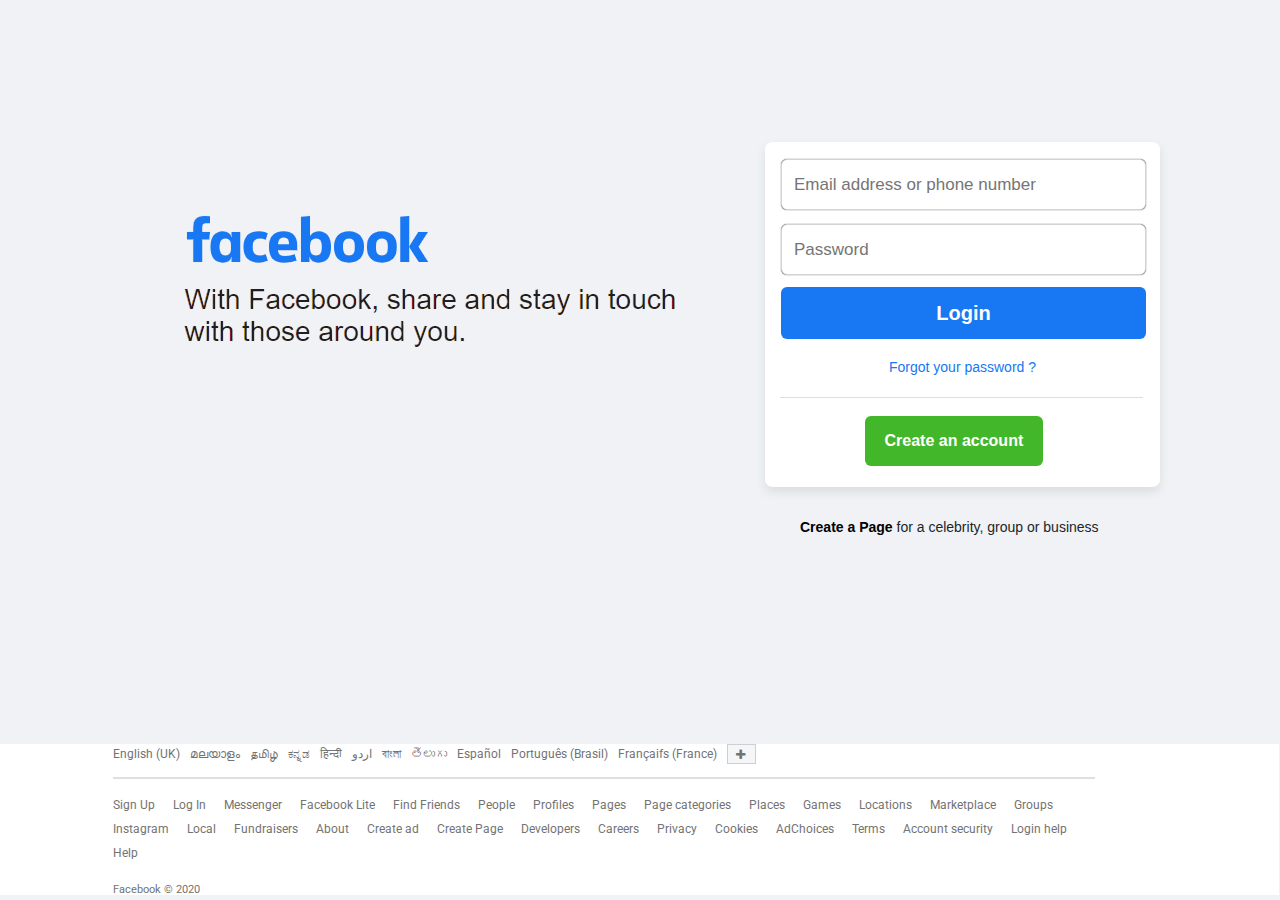
<file: index.html>
<!DOCTYPE html>

<head>
  <meta charset="UTF-8">
  <meta name="viewport" content="width=device-width, initial-scale=1.0, user-scalable=no">
  <link rel="stylesheet" type="text/css" href="css/computer.css" media="screen and (min-width: 769px)">
  <link rel="stylesheet" type="text/css" href="css/mobile.css" media="screen and (max-width: 768px)">
  <link rel="stylesheet" href="https://use.fontawesome.com/releases/v5.7.0/css/all.css"
    integrity="sha384-lZN37f5QGtY3VHgisS14W3ExzMWZxybE1SJSEsQp9S+oqd12jhcu+A56Ebc1zFSJ" crossorigin="anonymous">
  <link rel="stylesheet" href="https://cdnjs.cloudflare.com/ajax/libs/font-awesome/4.7.0/css/font-awesome.min.css">
  <link href="https://fonts.googleapis.com/css?family=Roboto" rel="stylesheet">
  <link rel="stylesheet" type="text/css" href="bootstrap/dist/css/bootstrap.min.css">

  <title>Facebook - Log In or Sign Up</title>
</head>

<body>
  <div class="computer">

    <img src="images/1.png " class="img1">


    <div class="name">
      <input type="text" placeholder="Email address or phone number" class="email">

      <input type="password" placeholder="Password" class="email1">


      <a href="home.html"><button class="button">Login</button></a>

      <a href="forgotpw.html" class="forget">Forgot your password ? </a>

      <div class="line"></div>
      <!-- Button trigger modal -->
      <button type="button" class="button1" data-toggle="modal" data-target="#exampleModalCenter">
        Create an account
      </button>

      <!-- Modal -->
      <div class="modal fade" id="exampleModalCenter" tabindex="-1" role="dialog"
        aria-labelledby="exampleModalCenterTitle" aria-hidden="true">
        <div class="modal-dialog " role="document">
          <div class="modal-content">
            <div class="modal-header">
              <h1 class="modal-title">Register <p class="wordsmall">it's quick and easy.</p>
              </h1>



              <button type="button" class="close" data-dismiss="modal" aria-label="Close">
                <span>&times;</span>
              </button>
            </div>
            <div class="modal-body">
              <div>
                <input class="easy" placeholder="First name">
                <input class="easy" placeholder="Last name">
              </div>

              <div>
                <input class="easy1" placeholder="Mobile number or e-mail">
                <input class="easy1" placeholder="New password">
                <div class="birthday">
                  <h6 class="date " style="color: #6d6d6e;">Date of birth <div class="fa fa-question-circle"></div>
                  </h6>
                  <select class="day">
                    <option value="Day">Day</option>
                    <option value="1">1</option>
                    <option value="2">2</option>
                    <option value="3">3</option>
                    <option value="4">4</option>
                    <option value="5">5</option>
                    <option value="6">6</option>
                    <option value="7" selected>7</option>
                    <option value="8">8</option>
                    <option value="9">9</option>
                    <option value="10">10</option>
                    <option value="11">11</option>
                    <option value="12">12</option>
                    <option value="13">13</option>
                    <option value="14">14</option>
                    <option value="15">15</option>
                    <option value="16">16</option>
                    <option value="16">17</option>
                    <option value="16">18</option>
                    <option value="16">19</option>
                    <option value="16">20</option>
                    <option value="16">21</option>
                  </select>
                  <select class="month">
                    <option value="Month">Month</option>
                    <option value="Jan">Jan</option>
                    <option value="Feb">Feb</option>
                    <option value="Mar">Mar</option>
                    <option value="Apr">Apr</option>
                    <option value="May">May</option>
                    <option value="Jun">Jun</option>
                    <option value="Jul" selected>Jul</option>
                    <option value="Aug">Aug</option>
                    <option value="Sep">Sep</option>
                    <option value="Oct">Oct</option>
                    <option value="Nov">Nov</option>
                    <option value="Dec">Dec</option>

                  </select>
                  <select class="year">
                    <option value="Year">Year</option>
                    <option value="2019">2019</option>
                    <option value="2018">2018</option>
                    <option value="2017">2017</option>
                    <option value="2016">2016</option>
                    <option value="2015">2015</option>
                    <option value="2014" selected>2014</option>
                    <option value="2013">2013</option>
                    <option value="2012">2012</option>
                    <option value="2011">2011</option>
                    <option value="2010">2010</option>
                    <option value="2009">2009</option>
                    <option value="2008">2008</option>
                    <option value="2007">2007</option>
                    <option value="2006">2006</option>
                    <option value="2005">2005</option>
                    <option value="2004">2004</option>
                    <option value="2003">2003</option>
                    <option value="2002" selected>2002</option>
                    <option value="2001">2001</option>

                  </select>

                </div>
                <div class="gender">
                  <h6 class="date " style="color: #6d6d6e;">Kind <div class="fa fa-question-circle"></div>
                  </h6>
                  <button class="gender1">
                    <span class="female"> female</span>
                    <input type="radio" name="gender" class="radio">
                    <label for="custom"></label>
                  </button>

                  <button class="gender2">
                    <span class="female"> Man</span>
                    <input type="radio" name="gender" class="radio">
                    <label for="custom"></label>
                  </button>

                  <button class="gender2">
                    <span class="female"> Custom</span>
                    <input type="radio" name="gender" class="radio">
                    <label for="custom"></label>
                  </button>

                </div>
              </div>

              <span class="lastword">
                Press Register, you agree to our <a href="#"> Terms and Conditions</a> , our <a href="#"> Data Use
                  Policy</a> and our <a href="#"> Cookie Use Policy</a> . You may receive text notifications from us and
                you can unsubscribe at any time
              </span>
              <div>

                <button class="register"><a href="index.html">
                    <p class="word12"> Register </p>
                  </a></button>
              </div>
            </div>

          </div>
        </div>
      </div>

      <!-- <button class="button1">Create an account</button> -->








    </div>



    <div class="word">
      <a href="signupPC.html" class="create">Create a Page </a>
      <span>for a celebrity, group or business</span>
    </div>




    <footer>
      <div id="footersubdiv">
        <div id="languagediv">
          <a href="#" class="language" id="currentlang">English (UK)</a>
          <a href="#" class="language">മലയാളം</a>
          <a href="#" class="language">தமிழ்</a>
          <a href="#" class="language">ಕನ್ನಡ</a>
          <a href="#" class="language">हिन्दी</a>
          <a href="#" class="language">اردو</a>
          <a href="#" class="language">বাংলা</a>
          <a href="#" class="language">తెలుగు </a>
          <a href="#" class="language">Español</a>
          <a href="#" class="language">Português (Brasil)</a>
          <a href="#" class="language">Françaifs (France)</a>
          <a href="#" id="morelang"><i class="fa fa-plus" aria-hidden="true"></i></a>
        </div>
        <hr id="hrfinal">
        <div id="extralinksdiv">
          <a href="#" class="extralinks">Sign Up</a>
          <a href="#" class="extralinks">Log In</a>
          <a href="#" class="extralinks">Messenger</a>
          <a href="#" class="extralinks">Facebook Lite</a>
          <a href="#" class="extralinks">Find Friends</a>
          <a href="#" class="extralinks">People</a>
          <a href="#" class="extralinks">Profiles</a>
          <a href="#" class="extralinks">Pages</a>
          <a href="#" class="extralinks">Page categories</a>
          <a href="#" class="extralinks">Places</a>
          <a href="#" class="extralinks">Games</a>
          <a href="#" class="extralinks">Locations</a>
          <a href="#" class="extralinks">Marketplace</a>
          <a href="#" class="extralinks">Groups</a>
          <a href="#" class="extralinks">Instagram</a>
          <a href="#" class="extralinks">Local</a>
          <a href="#" class="extralinks">Fundraisers</a>
          <a href="#" class="extralinks">About</a>
          <a href="#" class="extralinks">Create ad</a>
          <a href="#" class="extralinks">Create Page</a>
          <a href="#" class="extralinks">Developers</a>
          <a href="#" class="extralinks">Careers</a>
          <a href="#" class="extralinks">Privacy</a>
          <a href="#" class="extralinks">Cookies</a>
          <a href="#" class="extralinks">AdChoices</a>
          <a href="#" class="extralinks">Terms</a>
          <a href="#" class="extralinks">Account security</a>
          <a href="#" class="extralinks">Login help</a>
          <a href="#" class="extralinks">Help</a>
        </div>
        <div id="createpage">

          <div id="copyrightdiv">
            <span id="copyright"><a href="https://www.facebook.com" target="_blank" id="copyrightfblink">Facebook</a> ©
              2020</span>
            <!--<span id="disclaimer">UI cloned for educational purposes by <a href="https://www.linkedin.com/in/kspranav10/" target="_blank" id="pranavks">Pranav K S &nbsp<i class="fa fa-linkedin-square"></i></a></span>-->
          </div>
        </div>
    </footer>

  </div>

  <div class="mobile">
    <div id="mobapplink" class="clearfix">
      <div href="#">
        <img src="images/fbandroid.png" id="mobandroidpic">
        <div id="getfbandroid">Use Facebook for Android and browse faster.</div>
      </div>
    </div>
    <div class="mobheader">
      <img src="images/facebook.svg" class="mobfblogo">
    </div>

    <div class="mobmaindiv" method="post" action="/">
      <div id="mobtextdiv">
        <input type="text" class="mobtextbox mobtextbox1" placeholder="Mobile number or email address">
        <input type="password" class="mobtextbox mobtextbox2" placeholder="Password">
      </div>
      <div class="mobloginbuttondiv">
        <a href="home.html"><input type="submit" class="mobloginbutton" value="To log in"></a>
      </div>
      <div id="ordiv">
        <span id="or">or</span>
      </div>
      <div id="mobcreatediv">
        <button id="mobcreate"><a href="mobilesignup.html" class="t2">Create an Account</a></button>
      </div>
      <div class="mobforgotpw">
        <a href="forgotpw.html" class="button1">Forgot your password ?</a>
        <span>·</span>

      </div>
    </div>
    <div class="mobfooter">
      <div id="moblangs">
        <div class="item1">
          <li><a href="#" id="mobcurrentlang">English (UK)</a></li>
          <li><a href="#">Hausa</a></li>
          <li><a href="#">Español</a></li>
          <li><a href="#">Deutsch</a></li>
        </div>
        <div class="item2">
          <li><a href="#">English (UK)</a></li>
          <li><a href="#">Português</a></li>
          <li><a href="#">اردو</a></li>
          <li><a href="#"><i ciass="fa fa-pius-square-o"></i></a></li>
        </div>
      </div>
      <div class="mobcopyright">
        <span class="mobfbcopyright"><a href="https://www.facebook.com" target="_blank"
            id="mobcopyrightfblink">Facebook</a> lnc.</span><br>
        <!--<span id="mobdisclaimer">UI cloned for educational purposes by <a href="https://www.linkedin.com/in/kspranav10/" target="_blank" id="mobpranavks">Pranav K S &nbsp<i class="fa fa-linkedin-square"></i></a></span>-->
      </div>
    </div>
  </div>

  <script src="../bootstrap/js/popper.min.js"></script>
  <script src="../bootstrap/js/jquery.min.js"></script>
  <script src="../bootstrap/dist/js/bootstrap.bundle.min.js"></script>

</body>
</file>
<file: css/computer.css>
/* Hiding Styles for Mobile Screen */
.mobile {
    display: none;
  }

body{
    background-color: rgb(240,242,245) !important;
    height: 800px;
    
}

.computer{
    /* display: flex;
    float: left; */
}

.img1{

    margin-left: 161px;
    margin-top: 191px;

}

.name{
    height: 345px;
    width: 395px;
    background-color: white;
    margin-left: 765px;
    margin-top: -222px;
    border-radius: 2%;
    box-shadow: 0 5px 10px #DBDDDF;
}

.email{
    margin-top: 17px;
    margin-left: 16px;
    width: 365px;
    height: 51px;
    border-radius: 6px;
    border:0.1px solid lightgray;
    font-family: Arial, Helvetica, sans-serif;
    font-size: 17px;
    padding-left:12px;
    padding-right: 12px;
    box-shadow: 0 0 1px;
}

.email1{
    margin-top: 14px;
    margin-left: 16px;
    width: 365px;
    height: 51px;
    border-radius: 6px;
    border:1px solid lightgray;
    font-family: Arial, Helvetica, sans-serif;
    font-size: 17px;
    padding-left:12px;
    padding-right: 12px;
    box-shadow: 0 0 1px;

}

.email:focus{
    outline: none;
    border:  1px solid blue;
    box-shadow: 0 0px 4px lightblue ;
 }

 .email1:focus{
    outline: none;
    border:  1px solid blue;
    box-shadow: 0 0px 4px lightblue ;
 }

 .button{
    margin-top: 12px;
    margin-left: 16px;
    width: 365px;
    height: 52px;
    border-radius: 6px;
    background-color: rgb(24,119,242);
    border: none;
    font-family: Arial, Helvetica, sans-serif;
    font-size: 20px;
    font-weight: bold;
    color: white;
    text-align: center;
 }

 .button:focus{
     outline: none;
     border: none !important;
 }
 .button:hover{
     background-color: rgb(13, 109, 235)  ;
 }
 

 .forget{
     text-decoration: none;
     display: block;
     color: #1877F2;
     text-align: center;
     margin-top: 18px;
     font-family: Arial, Helvetica, sans-serif;
     font-size: 14px;

 }
 .forget:hover{
     text-decoration: underline;
 }

 .line{
     background-color: #DADDE1;
     width: 92%;
     height: 1px;
     margin-top: 19px;
     margin-right: 15px;
     margin-left: 15px;
 }
 .button1{
    margin-top: 18px;
    margin-left: 100px;
    width: 45%;
    height: 50px;
    border-radius: 6px;
    background-color: #42B72a;
    border: none;
    font-family: Arial, Helvetica, sans-serif;
    font-size: 16px;
    font-weight: bold;
    color: white;
    text-align: center;
    

 }
 
 .modal{
   background-color: rgba(255, 255, 255, 0.8);
 

 }
 .modal-dialog{
   margin-top: 90px !important;
   border: none !important;
   width: 420px !important;
   background: transparent !important;
   box-shadow: 0 2px 4px #E6E6E7;
   border-radius: 10px !important;
   
 }
 .modal-title{
   font-weight: 600 !important;
   font-size: 32px !important;
   line-height: 38px !important;
   color: #1c1e21 !important;
   font-family: Arial, Helvetica, sans-serif !important;

 }

 .wordsmall{
  font-weight: 400 !important;
  font-size: 15px !important;
  line-height: 24px !important;
  color: #606770 !important;
  font-family: Arial, Helvetica, sans-serif !important;
 }
 .easy{
   padding: 12px;
   border-radius: 5px;
   height: 40px;
   width: 188px;
   border: 1px solid #ccd0d5;
   background-color: #F5F6F7;
 }
 .easy1{
   padding: 12px;
   border-radius: 5px;
   margin-top: 10px;
   height: 40px;
   width: 380px;
   border: 1px solid #ccd0d5;
   cursor: text;
   background-color: #F5F6F7;
 }
 .easy,.easy1:focus{
   outline: none;
 }
 .birthday{
   margin-top: 10px;
   
 }
 .date{
   font-size: 13px;
 }
 .day{
  width: 120px;
  height: 30px;
  border: 1px solid #CCD0D5 ;
  background-color: white;
  border-radius: 4px;

 }
 .month{
  width: 120px;
  height: 30px;
  border: 1px solid #CCD0D5 ;
  background-color: white;
  border-radius: 4px;
  margin-left: 5px;

 }
 .year{
  width: 120px;
  height: 30px;
  border: 1px solid #CCD0D5 ;
  background-color: white;
  border-radius: 4px;
  margin-left: 5px;

 }

 .gender{
   margin-top: 10px;
 }
.gender1{
  
  width: 100px;
  height: 30px;
  border: 1px solid #CCD0D5 ;
  background-color: white;
  border-radius: 4px;
  
}
.gender1:focus{
  outline: none;
}
.gender1{
  
  width: 120px;
  height: 30px;
  border: 1px solid #CCD0D5 ;
  background-color: white;
  border-radius: 4px;
  
}
.gender1:focus{
  outline: none;}

  .gender2{
  
    width: 120px;
    height: 30px;
    border: 1px solid #CCD0D5 ;
    background-color: white;
    border-radius: 4px;
    margin-left: 5px;
    
  }
  .gender2:focus{
    outline: none;}
    .gender3{
  
      width: 120px;
      height: 30px;
      border: 1px solid #CCD0D5 ;
      background-color: white;
      border-radius: 4px;
      margin-left: 5px;

      
    }
    .gender3:focus{
      outline: none;}
.radio{
  float: right;
  margin-top: 7px;
}
.female{
  float: left;
}
.lastword{
  margin-top: 10px;
  font-size: 11px;

}

.class{
  border: none !important;
}
 

 .button1:focus{
     outline: none;
     border: none !important;
     
 }
 .button1:hover{
     background-color: #22a807;
 }
 .register{
   height: 35px;
   width: 180px;
   background-color: #00A400;
   border-radius: 7px;
   border: none;
   margin-top: 30px;
   margin-left: 100px !important;
  
 }
 .register:focus{
   outline: none;
 }
 .word12{
   font-size: 18px;
   font-weight: bold;
   color: white;
   text-align: center;
   margin-top: 1px !important;
 }
 .word{
      margin-left: 800px;
      margin-top: 30px;
      font-family: Arial, Helvetica, sans-serif;
      font-size: 14px;

 }
 .create{
     text-decoration: none;
     color: black;
     font-weight: 700;
 }

 .create:hover{   
   text-decoration: underline;
 }



 /* Styles for footer */
footer {
    height: 151px;
    width: 100.5%;
    background-color: #FFF;
    padding-bottom: 40px;
    margin-top: 206px;
    margin-left: -7px;
    min-width: 980px;
    
  }
  #footersubdiv {
    height: auto;
    width: 980px;
    margin: auto;
    margin-left: 120px;
    
  }
  #languagediv {
    display: flex;
    justify-content: flex-start;
    align-items: center;
    height: 20px;
    padding: 8px 0 8px 0;
    width: inherit;
    margin-top: 43px;
  }
  .language {
    font-size: 12px;
    display: inline-block;
    padding-right: 10px;
  }
  #currentlang {
    color:#737373;
  }
  #morelang {
    display: inline-block;
    height: 19.5px;
    width: 29px;
    background-color: #f5f6f7;
    border: 1px solid rgb(204, 208, 213);
    position: relative;
  }
  #morelang:hover {
    background-color: #EBEDF0;
  }
  footer #languagediv .fa {
    color:#737373;
    font-size: 12px;
    height: 12px;
    width: 12px;
    position: absolute;
    top: 50%;
    left: 50%;
    transform: translate(-5.5px, -5.5px);
  }
  
  #hrfinal {
    width: 980px;
    border: 0.5px solid #DDDFE2;
    margin: auto;
    margin-top: 13px;
    margin-bottom: 13px;
  }
  #extralinksdiv {
    height: 57px;
    width: inherit;
  }
  .extralinks {
    font-size: 12px;
    display: inline-block;
    padding-right: 14px;
  }
  
  #copyrightdiv {
    font-size: 11px;
    color:#737373;
    margin-top: 33px;
  }
  #copyrightfblink {
    color:#737373;
  }
  #copyright {
    float: left;
  }
  #disclaimer {
    float: right;
  
  }
  footer #copyrightdiv .fa {
    color:#737373;
      font-size: 14px;
  }
  /**#pranavks {
      color: #0274b3;
  }
  */
  .language{
      color:#737373;
      text-decoration: none;
  }
  .language:hover{
      text-decoration: underline;
      
  }
  .extralinks{
      color: #737373;
      text-decoration: none;
  }
  .extralinks:hover{
      text-decoration: underline;
  }
</file>
<file: css/mobile.css>
/* Hiding Styles for Computer Screen */
.computer {
	display: none;
}

/* Styles for whole web page */
* {
  box-sizing: border-box;
}
body {
	margin: 0;
	padding: 0;
	font-family: Arial, Helvetica, sans-serif;
}
.clearfix::after {
	content: "";
	clear: both;
	display: table;
}
a {
  color: white;
  text-decoration: none;
}
a:hover {
  text-decoration: underline;
}


/* Styles for header */
.mobheader {
	height: 44px;
	min-width: 320px;
	width: 100%;
	background-color: white;
	display: flex;
}
.mobfblogo {
	height: 50px;
	width: 100px;
	margin-left: 130px;
}

#mobapplink {
	background-color: #fffbe2;
	height: 48px;
	min-width: 360px;
	color: #365899;
}
#mobandroidpic {
	height: 32px;
	width: 18px;
	margin: 9px 11px 9px 16px;
	float: left;
}
#getfbandroid {
	float: left;
	padding: 17px 0 17px 0;
	font-size: 14px;
}


/* Styles for mid-section */
.mobmaindiv {
	
	min-width: 320px;
	width: 100%;
	height: 294px;
	padding-left: 16px;
	padding-right: 16px;
}
#mobtextdiv {
	max-width: 420px;
	margin: auto;
	margin-bottom: 11px;
	padding-top: 16px;
}
.mobtextbox {
	width: 100%;
	padding: 12px;
	border: 1px solid #DBDEE4;
}
.mobtextbox::-webkit-input-placeholder {
	font-size: 14px;
}
.mobtextbox1 {
	height: 44px;
	/* border-bottom: .5px solid #E5E5E5; */
	border-radius: 6px;
	box-shadow: 0 0px 4px rgb(212, 212, 212);
	background-color: rgb(245,246,247);
}
.mobtextbox2 {
	height: 46px;
	margin-top: 10px;
	/* border-top: .5px solid #E5E5E5; */
	border-radius: 6px;
	box-shadow: 0 0px 4px rgb(212, 212, 212);
	background-color: rgb(245,246,247);
}
.mobtextbox1:focus{
	outline: none;
	border:  1px solid rgb(201, 152, 28);

}
.mobtextbox2:focus{
	outline: none;
	border:  1px solid rgb(201, 152, 28);
}
.mobloginbuttondiv {
	max-width: 420px;
	margin: auto;
	
}
.mobloginbutton {
	font-size: 16px;
	font-weight: bold;
	color: white;
	background-color:#1877F2;
	width: 100%;
	height: 40px;
	border-radius: 5px;
	border: 1px solid #3578E5;
	
}

#ordiv {
	text-align: center;
	margin: 4px 0 12px 0;
	
}
#or {
	font-size: 14px;
	color: #4B4F56;
	position: relative;
}
#or::before, #or::after {
	content: "";
	position: absolute;
	width: 150px;
	height: 1px;
	background-color: #ccd0d5;
	top: 50%;
}
#or::before {
	right: 100%;
	margin-right: 15px;
}
#or::after {
	left: 100%;
	margin-left: 15px;
}

#mobcreatediv {
	text-align: center;
}
#mobcreate {
	height: 36px;
	width: 169px;
	color: white !important;
	background-color: #00a400;
	border: 1px solid #00a400;
	border-radius: 5px;
	font-size: 14px;
	font-weight: bold;
}
#mobcreate:focus{
	color: white;
}
.t2{
	color: white;
}

.t2:hover{
	text-decoration: none;
	color: white;
}


.button1:focus{
	border: 2px solid rgb(201, 152, 28);
	border-radius: 3px;
	text-decoration: none;
	
}
.button1{
	border: none;
	background-color: white;
	color: #7596C8;
}

.mobforgotpw {
	margin-top: 15px;
	font-size: 14px;
	font-family: Arial, Helvetica, sans-serif;
	text-align: center;
}
.mobforgotpw a {
	color: #7596c8;
}


/* Styles for footer */
.mobfooter {
	min-width: 320px;
	width: 100%;
	background-color: #FFF;
}
#moblangs {
	display: flex;
	margin-top: 20px;
}
.item1, .item2 {
	flex-grow: 1;
}
.mobfooter #moblangs li {
	list-style-type: none;
	font-size: 12px;
	text-align: center;
	margin-bottom: 2px;
}
.mobfooter #moblangs li a {
	color: #576b95;
}
#mobcurrentlang {
	color: #90949c !important;
	font-weight: 500;
	letter-spacing: 0.5px;
}
.mobfooter #moblangs li a .fa {
	font-size: 24px;
	color: #576b95;
}

.mobcopyright {
	text-align: center;
}
.mobfbcopyright, #mobdisclaimer, #mobcopyrightfblink {
	font-size: 12px;
	color: #808080;
	margin: auto;
}
.mobcopyright span .fa {
	color: #0274b3;
	font-size: 14px;
}
/**#mobpranavks {
	color: #0274b3;
}
</file>
